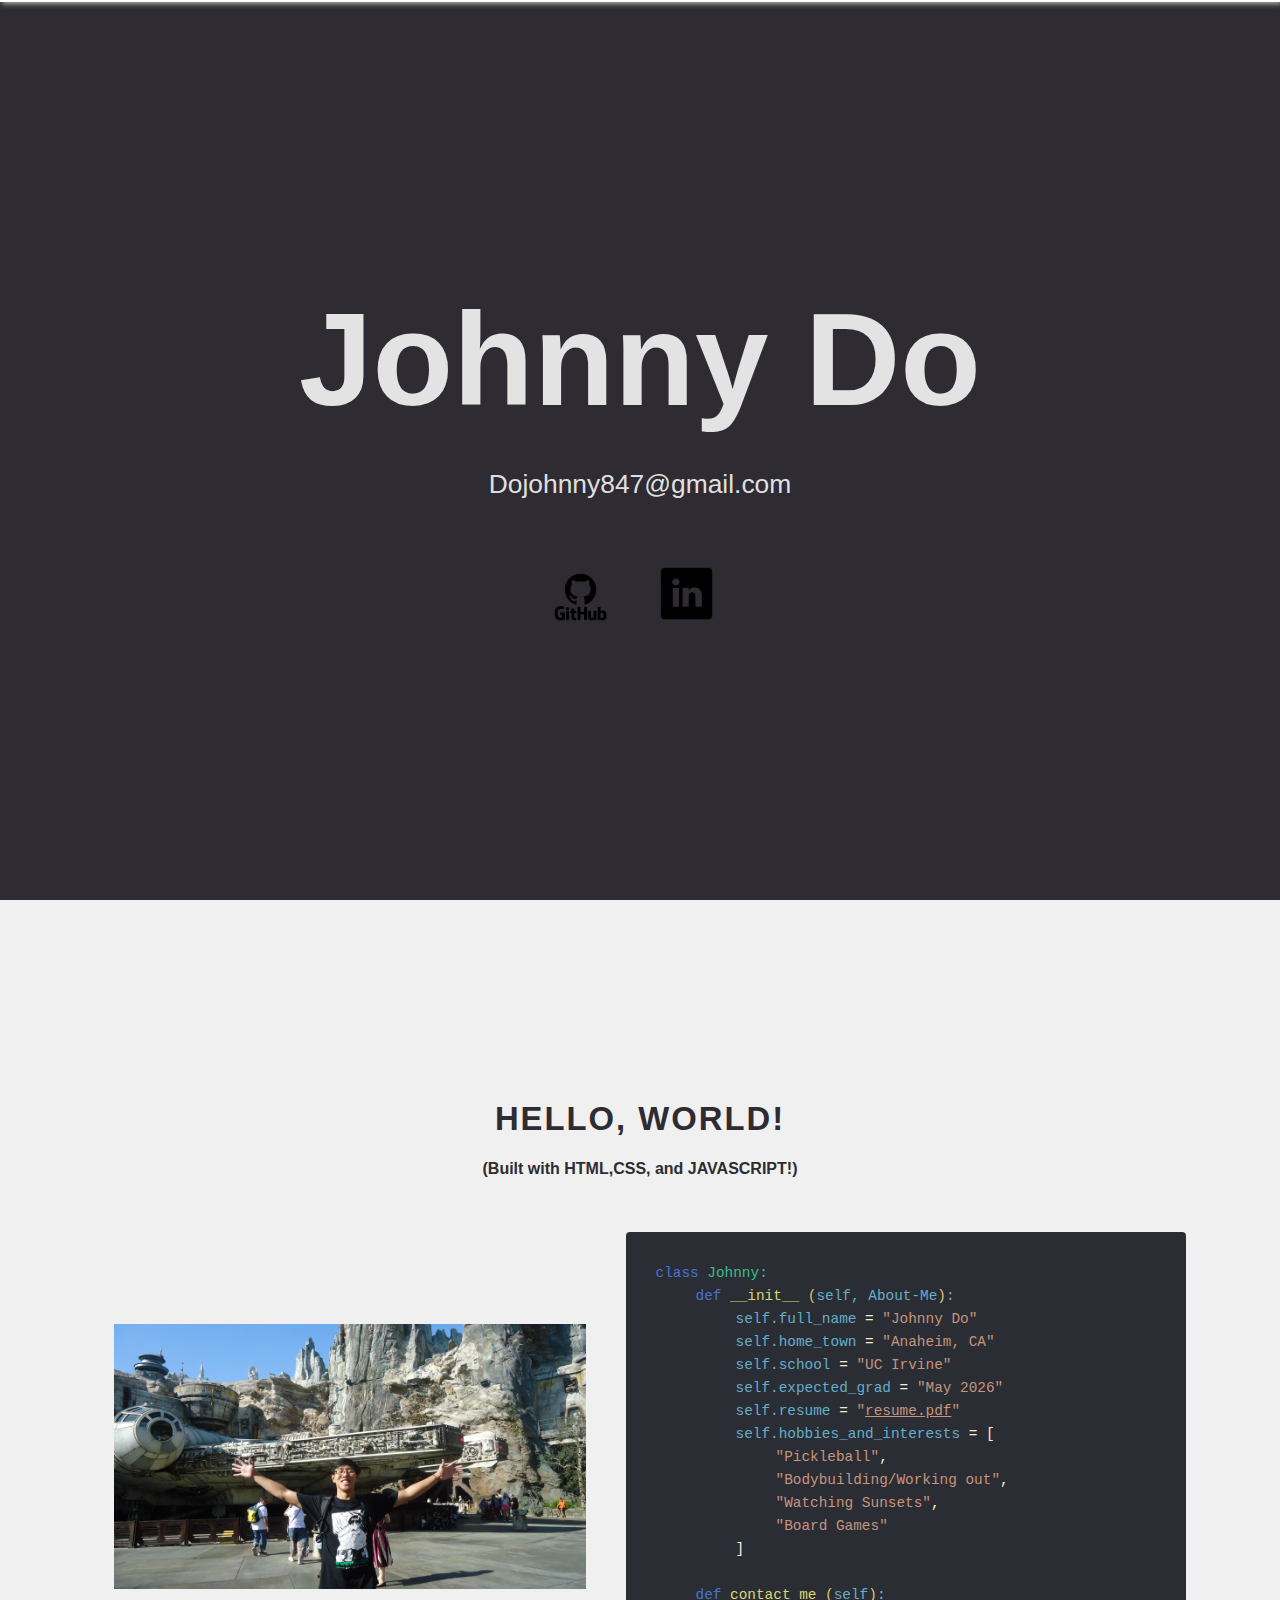
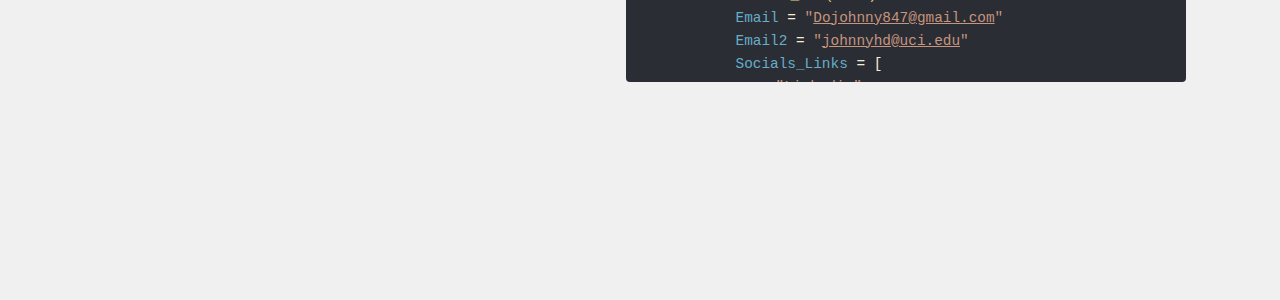
<file: index.html>
<!doctype html>
<html lang="en">

<!--
WRITTEN BY: Johnny Do
EMAIL: johnnyhd@uci.edu
PERSONAL: Dojohnny847@gmail.com
-->

<head>
  <meta charset="utf-8">
  <meta name="author" content="Johnny Do">
  <meta name="description" content="Personal Portfolio">
  <link rel="stylesheet" href="style.css">
   <!-- you would link to an external stylesheet here! -->
   <!-- you would also link to Bootstrap here! -->
  <title>Johnny Do</title>
</head>

<body>
  <script>
    window.onscroll = function() {scrollFunction()};

    function scrollFunction() {
      if (document.body.scrollTop > 400 || document.documentElement.scrollTop > 400) {
        document.getElementById("nav-bar").style.top = "0";
      } else {
        document.getElementById("nav-bar").style.top = "-70px";
      }
}
  </script>
  <div id="nav-bar">
    <a href="#home-section" class="nav-item right">Johnny Do</a>
    <a href="#about-me-section" class="nav-item left">About Me</a>
  </div>
  <!--Home Page-->
  <section id="home-section">
    <div class="myname">
      <p id="myname2">Johnny Do</p>
      <h1 class="myemail">Dojohnny847@gmail.com</h1>
      <div class="social-links">
        <a href="https://github.com/johnnnydo" target="_blank">
          <img src="Images/githublogo.png" id="github" alt="Johnny's Github">
        </a>
        <a href="https://www.linkedin.com/in/johnnydouci/" target="_blank">
          <img src="Images/blacklinkedin.png" id="linkedin" alt="Johnny's Linkedin">
        </a> 
      </div>
      
    </div>
     
  </section>


  <!--About Me section-->
  <section class="container column" id="about-me-section">
    <h1 class="Hello-world">HELLO, WORLD!</h1> 
    <h2 id="built-with">(Built with HTML,CSS, and JAVASCRIPT!)</h2>
    
    
    
    <div class="container row">
      <img src="Images/fun-photo-of-me.png" id="pic-of-myself" alt="Fun picture of myself">
      <div id="intro">
        <span class="python-blue">class</span>
        <span class="python-green">Johnny:</span>
        <ul>
          
          <span class="python-blue">def</span>
          <span class="python-yellow">__init__</span> <span class="parenth">(</span><!--
            comments to separate it
          --><span class="python-lightblue">self, About-Me</span><span class="parenth">)</span><span class="python-lightblue">:</span>
          <ul>
            <!--name-->
            <span class="python-lightblue">self.full_name</span>
            <span style="color: antiquewhite;">=</span>
            <span class="python-red">"Johnny Do"</span>
          </ul>
          <ul>
            <!--hometown-->
            <span class="python-lightblue">self.home_town</span>
            <span style="color: antiquewhite;">=</span>
            <span class="python-red">"Anaheim, CA"</span>
          </ul>
          <ul>
            <!--school-->
            <span class="python-lightblue">self.school</span>
            <span style="color: antiquewhite;">=</span>
            <span class="python-red">"UC Irvine"</span>
          </ul>
          <ul>
            <!--expectedgrad-->
            <span class="python-lightblue">self.expected_grad</span>
            <span style="color: antiquewhite;">=</span>
            <span class="python-red">"May 2026"</span>
          </ul>
          <ul>
            <!--resume-->
            <span class="python-lightblue">self.resume</span>
            <span style="color: antiquewhite;">=</span>
            <span class="python-red">"<a target="_blank" id="resume" href="resume.pdf" class="python-red">resume.pdf</a>"</span>
          </ul>
          <ul>
          <!--Hobbies and interests-->
          <span class="python-lightblue">self.hobbies_and_interests</span>
          <span style="color: antiquewhite;">=</span>
          <span style="color: antiquewhite;">[</span>
          <ul>
            <span class="python-red">"Pickleball"</span><span style="color: antiquewhite;">,</span>
          </ul>
          <ul>
            <span class="python-red">"Bodybuilding/Working out"</span><span style="color: antiquewhite;">,</span>
          </ul>
          <ul>
            <span class="python-red">"Watching Sunsets"</span><span style="color: antiquewhite;">,</span>
          </ul>
          <ul>
            <span class="python-red">"Board Games"</span>
          </ul>
          </ul>
          <ul>
            <span style="color: antiquewhite;">]</span>
          </ul>
          <br>
          <span class="python-blue">def</span>
          <span class="python-yellow">contact_me</span> <span class="parenth">(</span><!--
            comments to separate it
          --><span class="python-lightblue">self</span><span class="parenth">)</span><span class="python-lightblue">:</span>
          <ul>
            <!--email-->
            <span class="python-lightblue">Email</span>
            <span style="color: antiquewhite;">=</span>
            <span class="python-red">"<a class="python-red" href="mailto:dojohnny847@gmail.com">Dojohnny847@gmail.com</a>"</span>
          </ul>
          <ul>
            <!--email2-->
            <span class="python-lightblue">Email2</span>
            <span style="color: antiquewhite;">=</span>
            <span class="python-red">"<a class="python-red" href="mailto:johnnyhd@uci.edu">johnnyhd@uci.edu</a>"</span>
          </ul>
          <ul>
            <span class="python-lightblue">Socials_Links</span>
            <span style="color: antiquewhite;">=</span>
            <span style="color: antiquewhite;">[</span>
            <ul>
              <span class="python-red"><a target="_blank" href="https://www.linkedin.com/in/johnnydouci/" class="python-red">"Linkedin"</a></span>
            </ul>
            <ul>
              <span class="python-red"><a target="_blank" href="https://github.com/johnnnydo" class="python-red">"Github"</a></span>
            </ul>
            <span style="color: antiquewhite;">]</span>
          </ul>
        </ul>
        
      </div>
    </div>
  </section>
  

  
</body>
</html>
</file>
<file: style.css>
body, html{
	width: 100%;
	height: 100%;
	font-family: nobel, sans-serif;
	margin:0;
    padding:0;
}
.container {
	display: flex; 
	align-items: center; 
	justify-content: center;
	flex-wrap: wrap;
	align-content: center;
}
.row {
	flex-direction: row;
}

.column {
	flex-direction: column;
}
/**Navigation**/
.a :hover { 
    color:#66aeca
}
#nav-bar {
    height: 8%;
	left: 0%;
	right: 0%;
	background-color: white;
	position: fixed;
	top: -70px;
	display: block;
	box-shadow: 2px 2px 5px #aaaaaa;
	z-index: 1;

}
.nav-item:first-child{
    float: left;
}

.nav-item:hover:after {
    transform: scaleX(1);
}
.nav-item {
	color: #2e2c32;
	float: right;
	display: block;
	
	padding: 22px;
	text-decoration: none;
	font-size: 15px;
	font-weight: 600;
}
.nav-item::after {
    display:block;
    content: '';
    border-bottom: solid 3px #f5cbcd;  
    transform: scaleX(0);  
    transition: 350ms ease-in-out;
}


/**My home section**/
#home-section {
	height: 100vh; 
    display: flex;
	align-items: center; 
	justify-content: center;
	flex-wrap: wrap;
	align-content: center;
    background-color: #2e2c32; 
    
	
    
}
/** ffffffde white 2e2c32 gray **/
.myname { 
    font-size: 825%;
    font-weight: 600;
    color: #ffffffde;
}
#myname2 {
    
    margin-bottom: 5%;
    margin-top: 5%;
    
}
.myemail { 
    margin: 0%;
    font-size: 20%;
    font-weight: 300;
    color: #ffffffde; 
    
    text-align: center;
  }
.social-links {
    margin-top: 0%;
    margin-left: 35%;
    margin-right: 35%;
    text-decoration: none;


}
a {
    text-decoration: none;
}
#github {
    width: 85px;
    text-decoration: none;

    
  }

 #linkedin {
    width: 55px;
    height: 55px;
    text-decoration: none;
  } 

/**About me section !**/
#about-me-section {
	background-color: #F0F0F0;
	padding: 50px;
   
 	min-height:100vh; 
}
.Hello-world {
    color: #2e2c32;
    display: block;
    letter-spacing: 2px;
	max-width: 100%;
	font-size: 205%;
    
}
#built-with {
    font-size: 100%;
    margin-top: 0%;
    color: #2e2c32;
}
#pic-of-myself { 
    margin-left: 5%;
    width: 40%;
    height: 50%;
}

#intro {
    margin-left: 5%;
	margin: 40px;
	padding: 30px;
	overflow-y:auto;
	line-height: 23px;
	height: 390px;
	width: 500px; 
	font-size: 90%;
	font-family: Monaco,monospace;
	border-radius: 4px;
	background-color: #2a2d34;
}

ul {
    margin: 0; 
	
}
.python-blue {
    color: #4873cf;
}
.python-green {
    color: #3dbd82;
}
.python-yellow {
    color: #dbd672;
}
.python-lightblue {
    color: #66aeca;
}
.parenth {
    color: #dec36a
}
.python-red {
    color: #c7947e;
}
#intro a { 
    text-decoration: underline;
}
</file>
